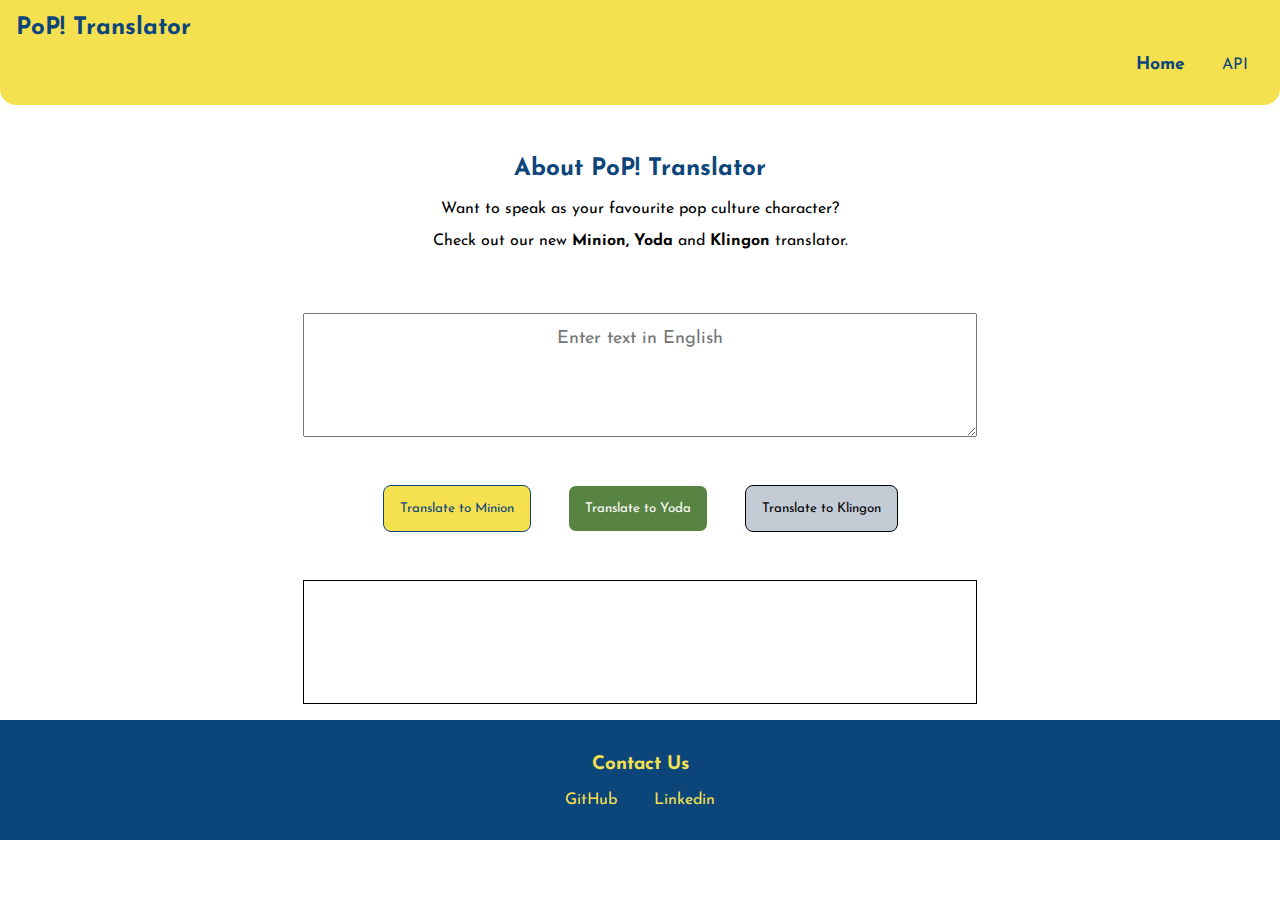
<file: index.html>
<!DOCTYPE html>
<html lang="en">
<head>
    <meta charset="UTF-8">
    <meta http-equiv="X-UA-Compatible" content="IE=edge">
    <meta name="viewport" content="width=device-width, initial-scale=1.0">
    <title>Pop Translator</title>
    <link href="styles.css" rel="stylesheet">

</head>
<body>

    <nav class="navigation container">

        <div class="navigation navigation-brand">
            <a class="link navigation-pill" href="/">PoP! Translator</a>
        </div>
        <ul class="list-non-bullet navigation-pill">
    
            <li class="list-inline"><a class="link  link-active" href="/">Home</a></li>
            <li class="list-inline"><a class="link " href="/api-info.html">API</a></li>

    
        </ul>
    </nav>
    

    <section class="section">
        <div class="container container-center">
            <h2 class="section-title">About PoP! Translator</h2>
            <p>Want to speak as your favourite pop culture character?</p><p>Check out our new <strong>Minion, Yoda</strong> and <strong>Klingon</strong> translator.</p>
        </div>
    </section>

    <div class="container container-center">
        <!-- <input id="txt-input" name="input" type="textarea" value="" /> -->
        <textarea id="txt-input" placeholder="Enter text in English"></textarea>
    
    </div>
 
    <div class="container container-center">


        <button id="btn-translate-minion">Translate to Minion</button>
        <button id="btn-translate-yoda">Translate to Yoda</button>
        <button id="btn-translate-klingon">Translate to Klingon</button>

    </div>

        <div class="container container-center">
        
            <div id="output-block"></div>
        
        </div>



        <footer class="footer">
            <h3 class="footer-title">Contact Us</h3>
            <ul class="list-non-bullet ul">
                <li class="list-inline"><a class="link"  href="https://github.com/dev-gaikwad">GitHub</a></li>
                <li class="list-inline"><a class="link" href="https://linkedin.com/in/dev-gaikwad">Linkedin</a></li>
            </ul>
        </footer>
    

        <script src="app.js" type="text/javascript"></script>


</body>
</html>
</file>
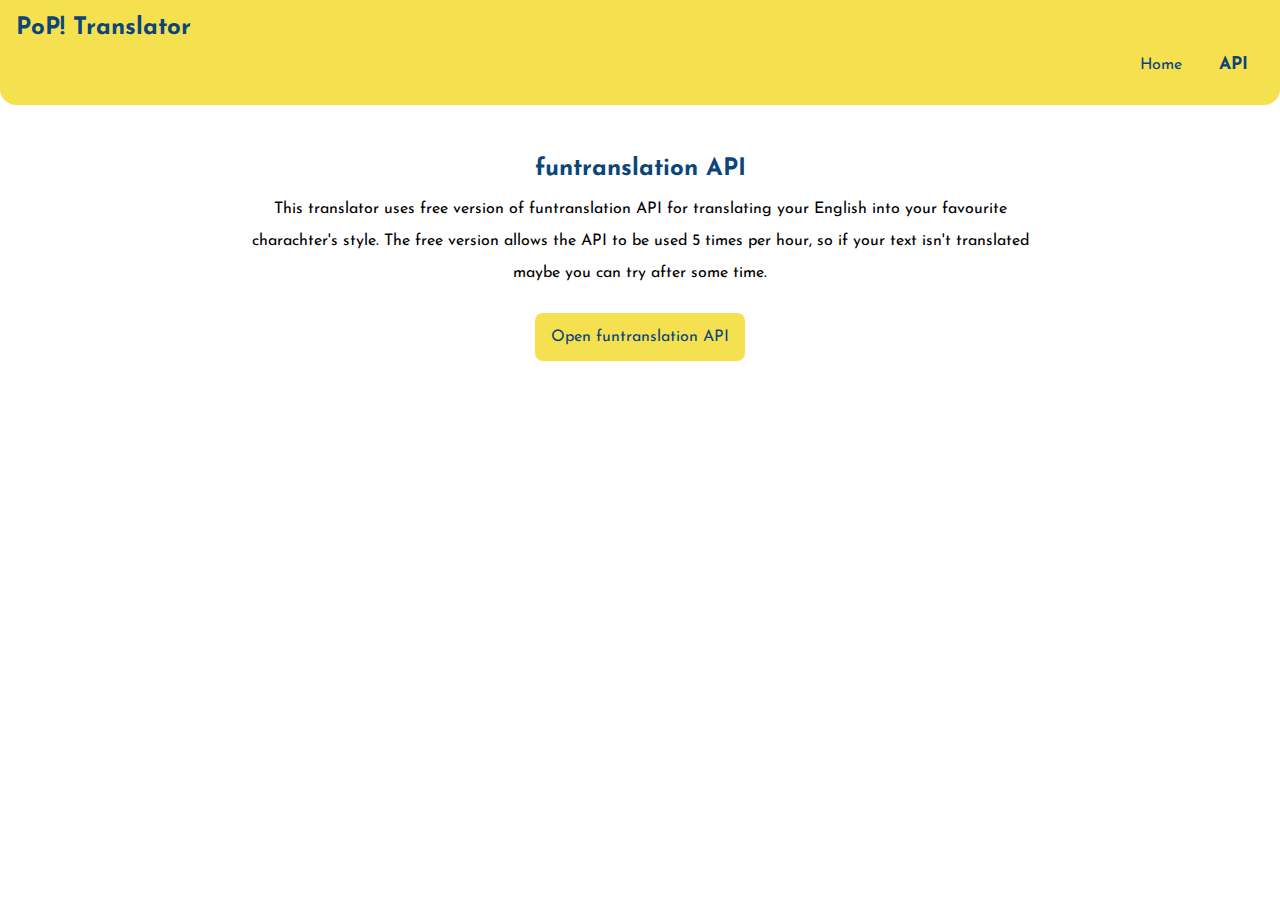
<file: api-info.html>
<!DOCTYPE html>
<html lang="en">
<head>
    <meta charset="UTF-8">
    <meta http-equiv="X-UA-Compatible" content="IE=edge">
    <meta name="viewport" content="width=device-width, initial-scale=1.0">
    <title>API info</title>
    <link href="styles.css" rel="stylesheet">
</head>
<body>

    <nav class="navigation container">

        <div class="navigation navigation-brand">
            <a class="link navigation-pill" href="/">PoP! Translator</a>
        </div>
        <ul class="list-non-bullet navigation-pill">
    
            <li class="list-inline"><a class="link" href="/">Home</a></li>
            <li class="list-inline"><a class="link link-active" href="/api-info.html">API</a></li>

    
        </ul>
    </nav>

    <section class="section">
        <div class="container container-center">
            <h2 class="section-title">funtranslation API</h2>
            <p>This translator uses free version of funtranslation API for translating your English into your favourite</p><p>charachter's style. The free version allows the API to be used 5 times per hour, so if your text isn't translated</p><p>maybe you can try after some time. </p>
        </div>
        <section class="section">
            <div>
                <a class="link link-primary" href="https://funtranslations.com/">Open funtranslation API</a>
            </div>
        </section>
        

    </section>
</body>
</html>
</file>
<file: styles.css>
@import url('https://fonts.googleapis.com/css2?family=Josefin+Sans&display=swap');

:root {
    --minion-yellow : #f5e050;
    --minion-blue : #0C457A;
    --yoda-green : #588443;
    --startrek : #c3cbd4;


}

body {
    font-family: 'Josefin Sans', sans-serif;
    margin: 0px;
}

.container {
    padding: 1rem 1rem;
}

.container-center {
    max-width: 1000px;
    margin: auto;
    text-align: center;
}

.link {
    text-decoration: none;
}

.link-active {
    font-size: 1.1rem;
    font-weight: bolder;
}

.link-primary {
    padding: 1rem 1rem;
    background-color: var(--minion-yellow);
    color: var(--minion-blue);
    border-radius: 0.5rem;
    margin: 1rem 1 1rem;

}

.link-secondary {
    padding: 1rem 1rem;
    color: var(--secondary-color);
    border: 1px solid var(--secondary-color);
    border-radius: 0.5rem;
    border-color: var(--secondary-color);
    margin: 1rem 1rem;

}



.navigation {
    background-color: var(--minion-yellow);
    color: var(--minion-blue);
    border-bottom-left-radius: 1rem;
    border-bottom-right-radius: 1rem;
}

.navigation-brand {
    font-size: 1.5rem;
    font-weight: bold;
}

.navigation .link {
    color: var(--minion-blue);
}

.navigation-pill {
 
    text-align: right;
}

.list-non-bullet {
    list-style: none;

}

.list-inline {
    display: inline;
    padding: 0rem 1rem;
}

.section {
    padding: 1rem 1rem;
    text-align: center;
}

.section-title {
    color: var(--minion-blue);
}

#txt-input {
    width: 50vw;
    height: 10vh;
    padding: 1rem;
    margin: auto;
    display: block;
    font-family: 'Josefin Sans', sans-serif;
    font-size: large;
    text-align: center;

}

#output-block {
    border: 1px solid black;
    width: 50vw;
    height: 10vh;
    padding: 1rem;
    margin: auto;
    font-family: 'Josefin Sans', sans-serif;
    font-size: large;
    text-align: center;
}

#btn-translate-minion {
    border: 1px solid ;
    color: var(--minion-blue);
    background-color: var(--minion-yellow);
    padding: 1rem 1rem;
    margin: 1rem;
    border-radius: 0.5rem;
    font-family: 'Josefin Sans', sans-serif;
}

#btn-translate-yoda {
    border: 1px solid ;
    color: white;
    background-color: var(--yoda-green);
    padding: 1rem 1rem;
    margin: 1rem;
    border-radius: 0.5rem;
    font-family: 'Josefin Sans', sans-serif;
}

#btn-translate-klingon {
    border: 1px solid ;
    color: black;
    background-color: var(--startrek);
    padding: 1rem 1rem;
    margin: 1rem;
    border-radius: 0.5rem;
    font-family: 'Josefin Sans', sans-serif;
}

.footer {
    padding: 1rem 1rem;
    background-color: var(--minion-blue);
    color: var(--minion-yellow);
    text-align: center;
}

.footer .link {
    color: var(--minion-yellow);
}

.footer .ul {
    padding-inline-start: 0px;
}
</file>
